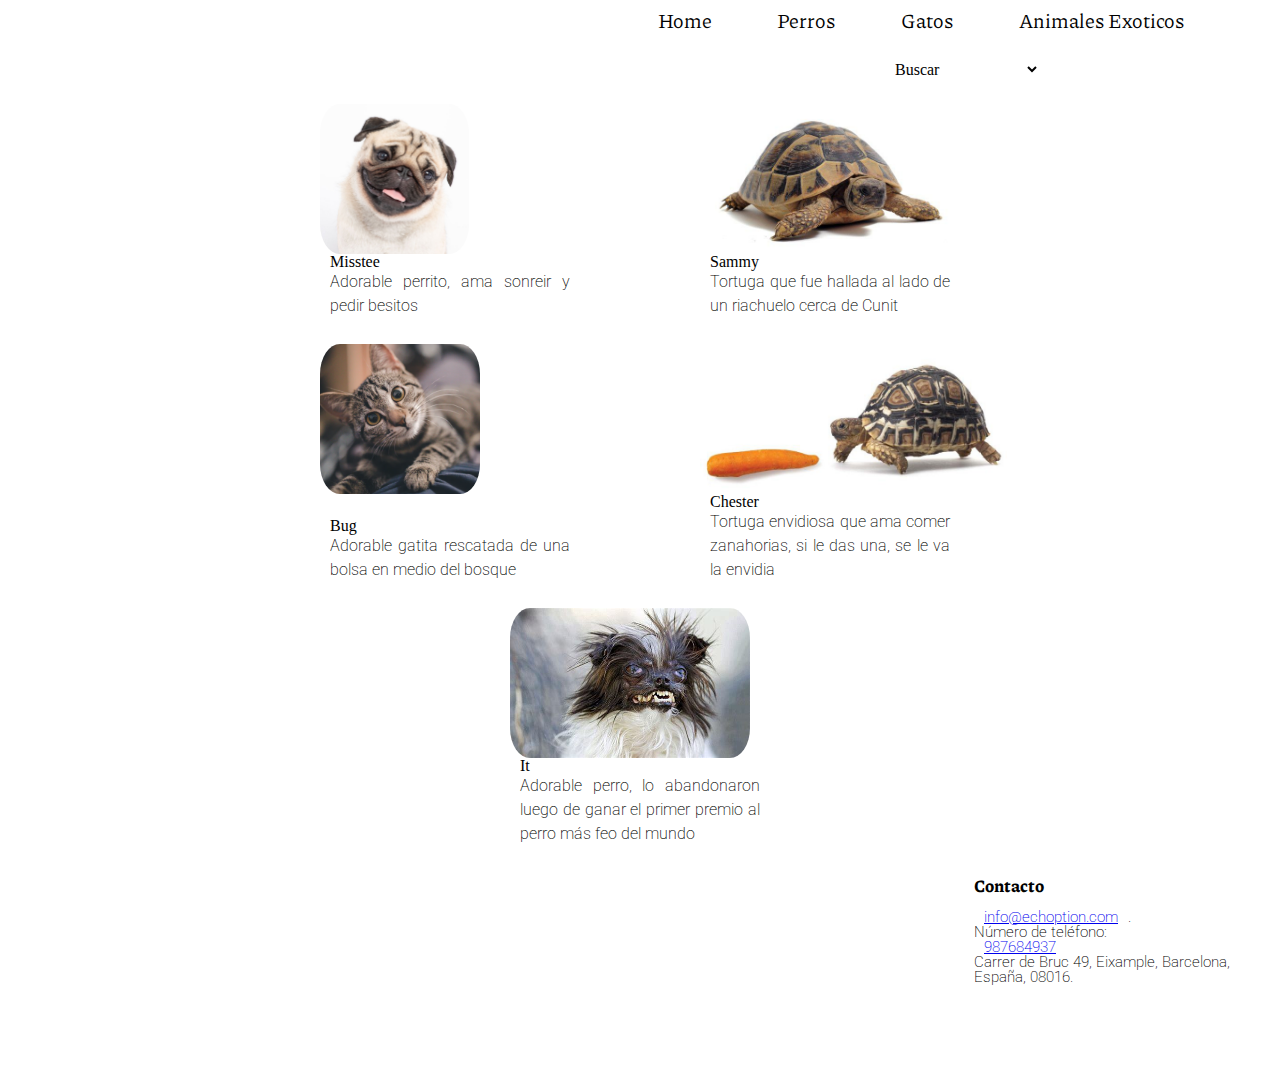
<file: src/catalogo.html>
<!DOCTYPE html>
<html lang="es">
  <head>
    <meta charset="UTF-8" />
    <meta name="viewport" content="width=device-width, initial-scale=1.0" />
    <title>Catalogo</title>
    <link rel="stylesheet" href="styles.css" type="text/css"/>
  </head>
<body>
    <header>
      <nav>
          <ul>
            <a href="catalogo.html"><li>Animales Exoticos</li></a>
            <a href="catalogo.html"><li>Gatos</li></a>
            <a href="catalogo.html"><li>Perros</li></a>
            <a href="../index.html"><li>Home</li></a>
          </ul>
        </nav>
  </header>

    <main>
      
      <section id="buscar">
        <select name="animal">
          <option value="">Buscar</option>
          <option value="perro">Perros</option>
          <option value="gato">Gatos</option>
          <option value="exoticos">Animales exoticos</option>
        </select>
      </section>

      <ul id="fotosCatalogo">
        <li class="card" style="width: 20rem;">
          <img src="imagenes/Perro-Pug-4.jpg" alt= "Foto de Misstee" alt="Card image cap">
          <div class="card-body">
            <h5 class="card-title">Misstee</h5>
            <p class="card-text">Adorable perrito, ama sonreir y pedir besitos</p>
            <a href=""></a>
          </div>
        </li>

        <li class="card" style="width: 20rem;">
          <img src="imagenes/nombre-tortuga-macho.jpg" alt="Foto de Sammy">
          <div class="card-body">
            <h5 class="card-title">Sammy</h5>
            <p class="card-text">Tortuga que fue hallada al lado de un riachuelo cerca de Cunit</p>
            <a href=""></a>
          </div>
        </li>

        <li class="card" style="width: 20rem;">
          <img src="imagenes/cat.png" alt="Foto de Bug">
          <div class="card-body">
            <h5 class="card-title">Bug</h5>
            <p class="card-text">Adorable gatita rescatada de una bolsa en medio del bosque</p>
            <a href=""></a>
          </div>
        </li>

        <li class="card" style="width: 20rem;">
          <img src="imagenes/Tortuga.jpg" alt="Foto de Chester">
          <div class="card-body">
            <h5 class="card-title">Chester</h5>
            <p class="card-text">Tortuga envidiosa que ama comer zanahorias, si le das una, se le va la envidia</p>
            <a href=""></a>
          </div>
        </li>

        <li class="card" style="width: 20rem;">
          <img src="imagenes/IT.jpg" alt="Foto de It">
          <div class="card-body">
            <h5 class="card-title">It</h5>
            <p class="card-text">Adorable perro, lo abandonaron luego de ganar el primer premio al perro más feo del mundo</p>
            <a href=""></a>
          </div>
        </li>
      </ul>
    </main>
  
<footer>
    <div>
        <h3 class="contacto">Contacto</h3>
        <address>
            <a href="mailto:info@echoption.com">info@echoption.com</a>.<br>
            Número de teléfono:<br>
            <a href="987684937">987684937</a><br>
            Carrer de Bruc 49,
            Eixample, Barcelona,<br>
            España, 08016.
            </address>
    </div>
</footer>
</body>
</html>
</file>
<file: src/styles.css>
@import url('https://fonts.googleapis.com/css2?family=Piazzolla:ital,wght@0,100;0,200;0,300;0,400;0,500;0,600;0,700;0,800;0,900;1,100;1,200;1,300;1,400;1,500;1,600;1,700;1,800;1,900&display=swap');
@import url('https://fonts.googleapis.com/css2?family=Roboto:ital,wght@0,100;0,300;0,400;0,500;0,700;0,900;1,100;1,300;1,400;1,500;1,700;1,900&display=swap');

* {
  margin: 0;
  padding: 0px;
  padding-left: 10px;
  padding-right: 10px;
  border: 0;
  outline: none;
  background: transparent;
  font-size: 100%;
  font: inherit;
  box-sizing: border-box;
  
  line-height: 1;
  list-style: none;
  quotes: none;
  content: "";
  content: none;
  border-collapse: collapse;
  border-spacing: 0;
}

body{
  display: block;
}

p {
  font-family: Roboto, sans-serif;
  font-weight: 200;
  line-height: 150%;
}

h1, h2, h3 {
  font-family: Piazzolla, Georgia, 'Times New Roman', Times, serif; 
  font-weight: 800; 
}

h1 {
  font-size: 30px;
  text-align: center; 
}

#logo {
  width: 100px;
}

#logoCatalogo {
  padding: 20px;
  width: 150px;
}

main {
  display: flex; 
  flex-direction: column;
  text-align: justify;
  justify-content: space-around;
  margin: 0px;
  padding-left: 200px;
  padding-right: 200px;
}

#AboutUs {
  padding-top: 60px;
  padding-bottom: 10px;
}

header {
  padding: 10px;
  justify-items: right;
}

nav ul {
  display: flex;
  flex-direction: row-reverse;
}

nav li {
  margin-right: 25px;
  font-size: 20px; 
  font-family: Piazzolla, Georgia, 'Times New Roman', Times, serif;
  color: black; 
}

nav a{
  text-decoration: none; 
}

nav li:hover {
  font-size: 25px;
  transition: 0.1s;
}

#buscar {
  display: flex;
  justify-content: flex-end;
  padding: 20px;
}
 
.container {
  display: flex;
  flex-wrap: wrap;
  justify-content: space-between;
  align-content: space-between;
}

#empresaslogos {
  padding-bottom: 50px;
}

.card {
  display: flex;
  flex-wrap: wrap;
  justify-content: space-between;
  align-content: space-between;
  padding: 5px 20px;
}

#fotos ul {
  display: flex;
  flex-direction: row;
  justify-content: center;
  text-align: center;
  padding-top: 30px;
}

#fotos img {
  height: 200px;
  width: auto;
  border: 2px solid lightgray; 
  margin: 10px; 
  max-width: 80px 80px;
}

.card img, #fotos img {
  border-radius: 30px;
  height: 150px;
}

#fotosCatalogo {
  display: flex;
  flex-wrap: wrap;
  justify-content: space-evenly;
}

h3 {
  padding-top: 5px;
  text-align: center;
  text-shadow: 20px;
} 

#negrita{
  line-height: 150%;
  font-weight: 400;
}

.empresas {
  padding: 20px;
  width: 150px;
  display: flex;
  flex-direction: row;
  justify-content: center;
}


#fotos img:hover{ 
  box-shadow: 1px 1px 5px grey; 
  transition: 0.1s;
}

.apoyo {
  padding-top: 50px;
}

button {
  border-radius: 5px;
  border: 2px solid grey;
  padding: 10px; 
  font-size: 20px; 
  font-family: Roboto, sans-serif;
  max-width: 250px;
  align-self: center;
  margin-top: 20px;
}

button:hover{ 
  font-size: 25px;
  transition: 0.8s;
}

.donativo {
  display: flex;
  flex-direction: column;
  text-align: center;
  padding-top: 10px;
}

footer {
  font-size: 60%;
  display: flex;
  justify-content: right;
  justify-items: row;
  padding-top: 5px;
  padding-bottom: 100px;
}

/* footer img {
  height: 150px;
  display: flex;
  justify-self: right;
  
} */

address {
  font-family: Roboto, sans-serif;
  font-weight: 200;
  padding-top: 8px;
  font-size: 15px;
}

.contacto {
  text-align: left;
  font-size: 17px;
  margin-bottom: 8px;
}
</file>
